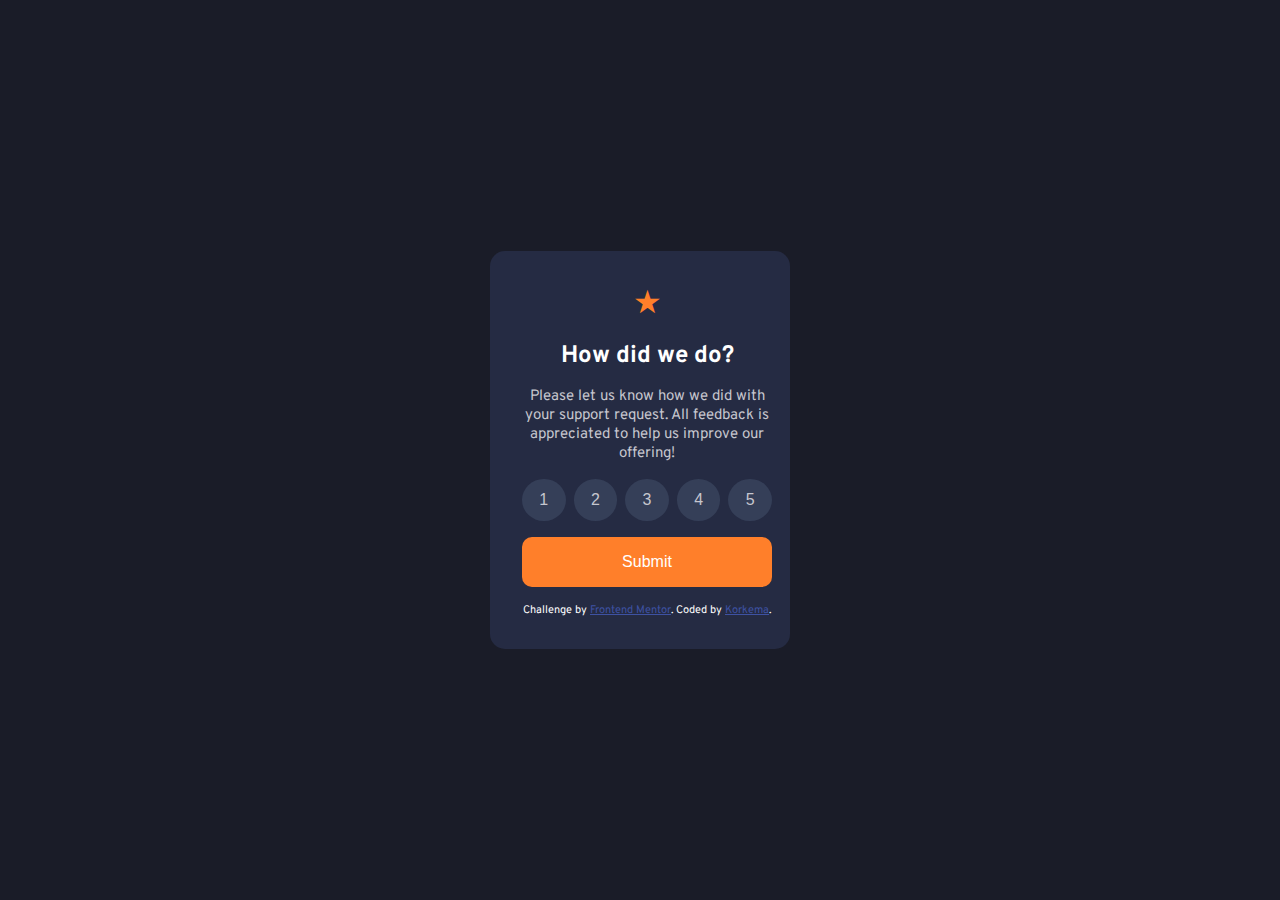
<file: index.html>
<!DOCTYPE html>
<html lang="en">
<head>
    <meta charset="UTF-8">
    <meta name="viewport" content="width=device-width, initial-scale=1.0">
    <link rel="stylesheet" href="style.css">
    <link rel="icon" type="image/png" sizes="32x32" href="./images/favicon-32x32.png">
    <title>Interactive Rating Component</title>
    <link href="https://fonts.googleapis.com/css2?family=Overpass:wght@400;700&display=swap" rel="stylesheet">
    <style>
      .attribution { font-size: 11px; text-align: center; }
      .attribution a { color: hsl(228, 45%, 44%); }
    </style>
</head>
<body>
    <div class="container">
        <div class="icon">&#9733;</div> 
        <h2>How did we do?</h2>
        <p>Please let us know how we did with your support request. All feedback is appreciated to help us improve our offering!</p>
        <div class="san">
            <button>1</button>
            <button>2</button>
            <button>3</button>
            <button>4</button>
            <button>5</button>
        </div>
        <a href="./thankyou.html">
          <button class="submit">Submit</button>
      </a>      
        <div class="attribution">
          Challenge by <a href="./thankyou.html" target="_blank">Frontend Mentor</a>. 
          Coded by <a href="#">Korkema</a>.
        </div>
    </div>
</body>
</html>
</file>
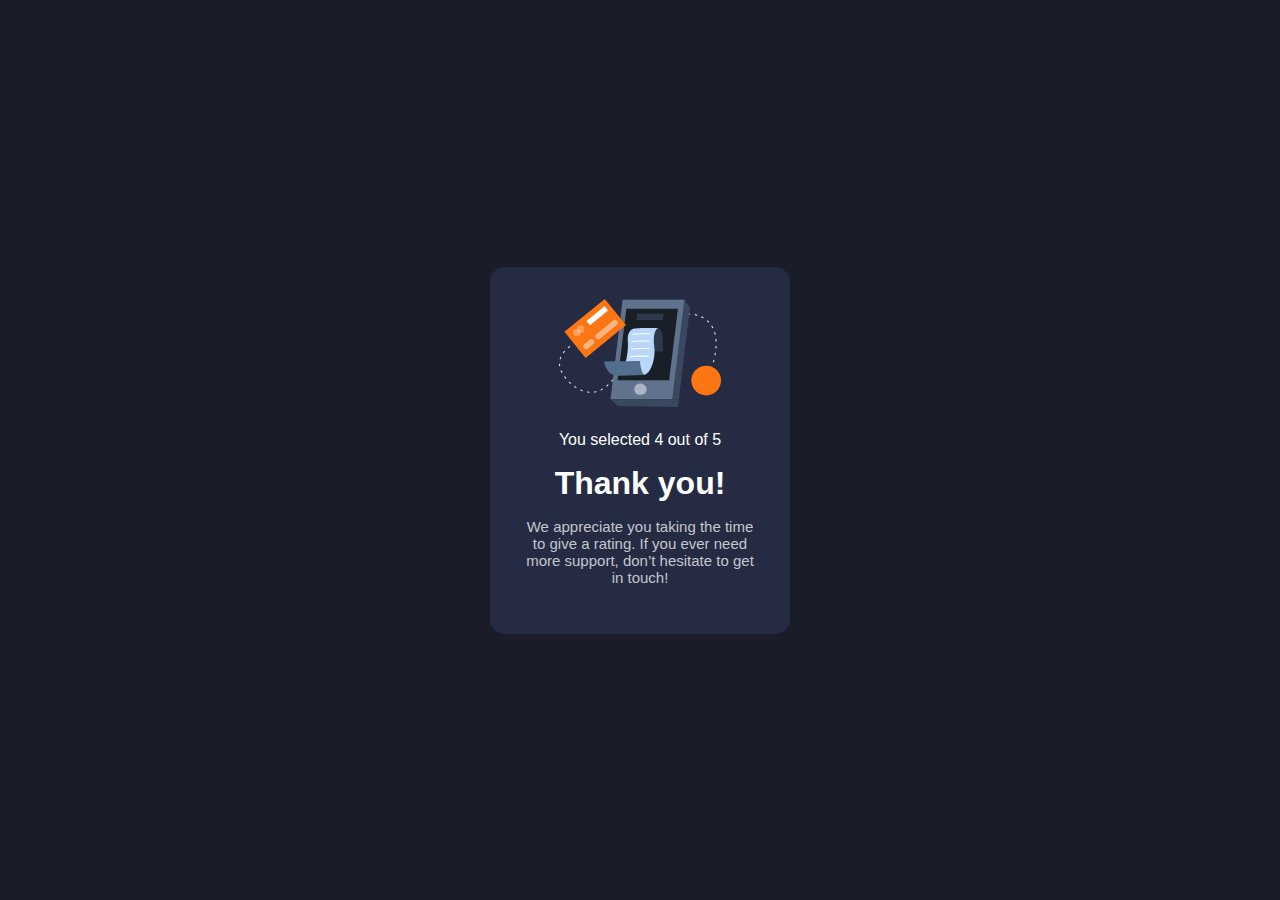
<file: thankyou.html>
<!DOCTYPE html>
<html lang="en">
<head>
    <meta charset="UTF-8">
    <meta name="viewport" content="width=device-width, initial-scale=1.0">
    <title>Thank You</title>
    <link rel="stylesheet" href="style.css">
</head>
<body>
    <div class="container">
        <div class="icon">
            <img src="./illustration-thank-you.svg" alt="Thank You Icon">
        </div>
        <div class="rat">You selected 4 out of 5</div>
        <h1 class="bold-text">Thank you!</h1>
        <p>We appreciate you taking the time to give a rating. If you ever need more support, don’t hesitate to get in touch!</p>
    </div>
</body>
</html>
</file>
<file: style.css>
* {
    margin: 0;
    padding: 0;
    box-sizing: border-box;
}

body {
    display: flex;
    justify-content: center;
    align-items: center;
    height: 100vh;
    background-color: #1a1c28;
    font-family: 'Overpass', sans-serif;
    font-weight: 400;
}

.bold-text {
    font-weight: 700;
}

.container {
    display: grid;
    grid-template-rows: auto auto auto auto auto;
    gap: 1rem;
    background-color: #252b43;
    padding: 2rem;
    border-radius: 15px;
    text-align: center;
    width: 300px;
    color: white;
}

.icon {
    font-size: 2rem;
    color: #ff7f2a;
}

h2 {
    font-size: 1.5rem;
}

p {
    font-size: 15px;
    color: #c5c6ce;
}

.san {
    display: grid;
    grid-template-columns: repeat(5, 1fr);
    gap: 0.5rem;
}

.san button {
    padding: 0.75rem;
    background-color: #353f58;
    color: #c5c6ce;
    border: none;
    border-radius: 50%;
    font-size: 1rem;
    cursor: pointer;
    transition: background-color 0.3s;
}

.san button:hover {
    background-color: #ff7f2a;
    color: white;
}

.submit {
    padding: 10px;
    background-color: #ff7f2a;
    color: white;
    border: none;
    border-radius: 10px;
    font-size: 1rem;
    cursor: pointer;
    transition: background-color 0.3s;
    width: 250px; 
    height: 50px; 
}

.submit:hover {
    background-color: #ff9f50;
}
</file>
